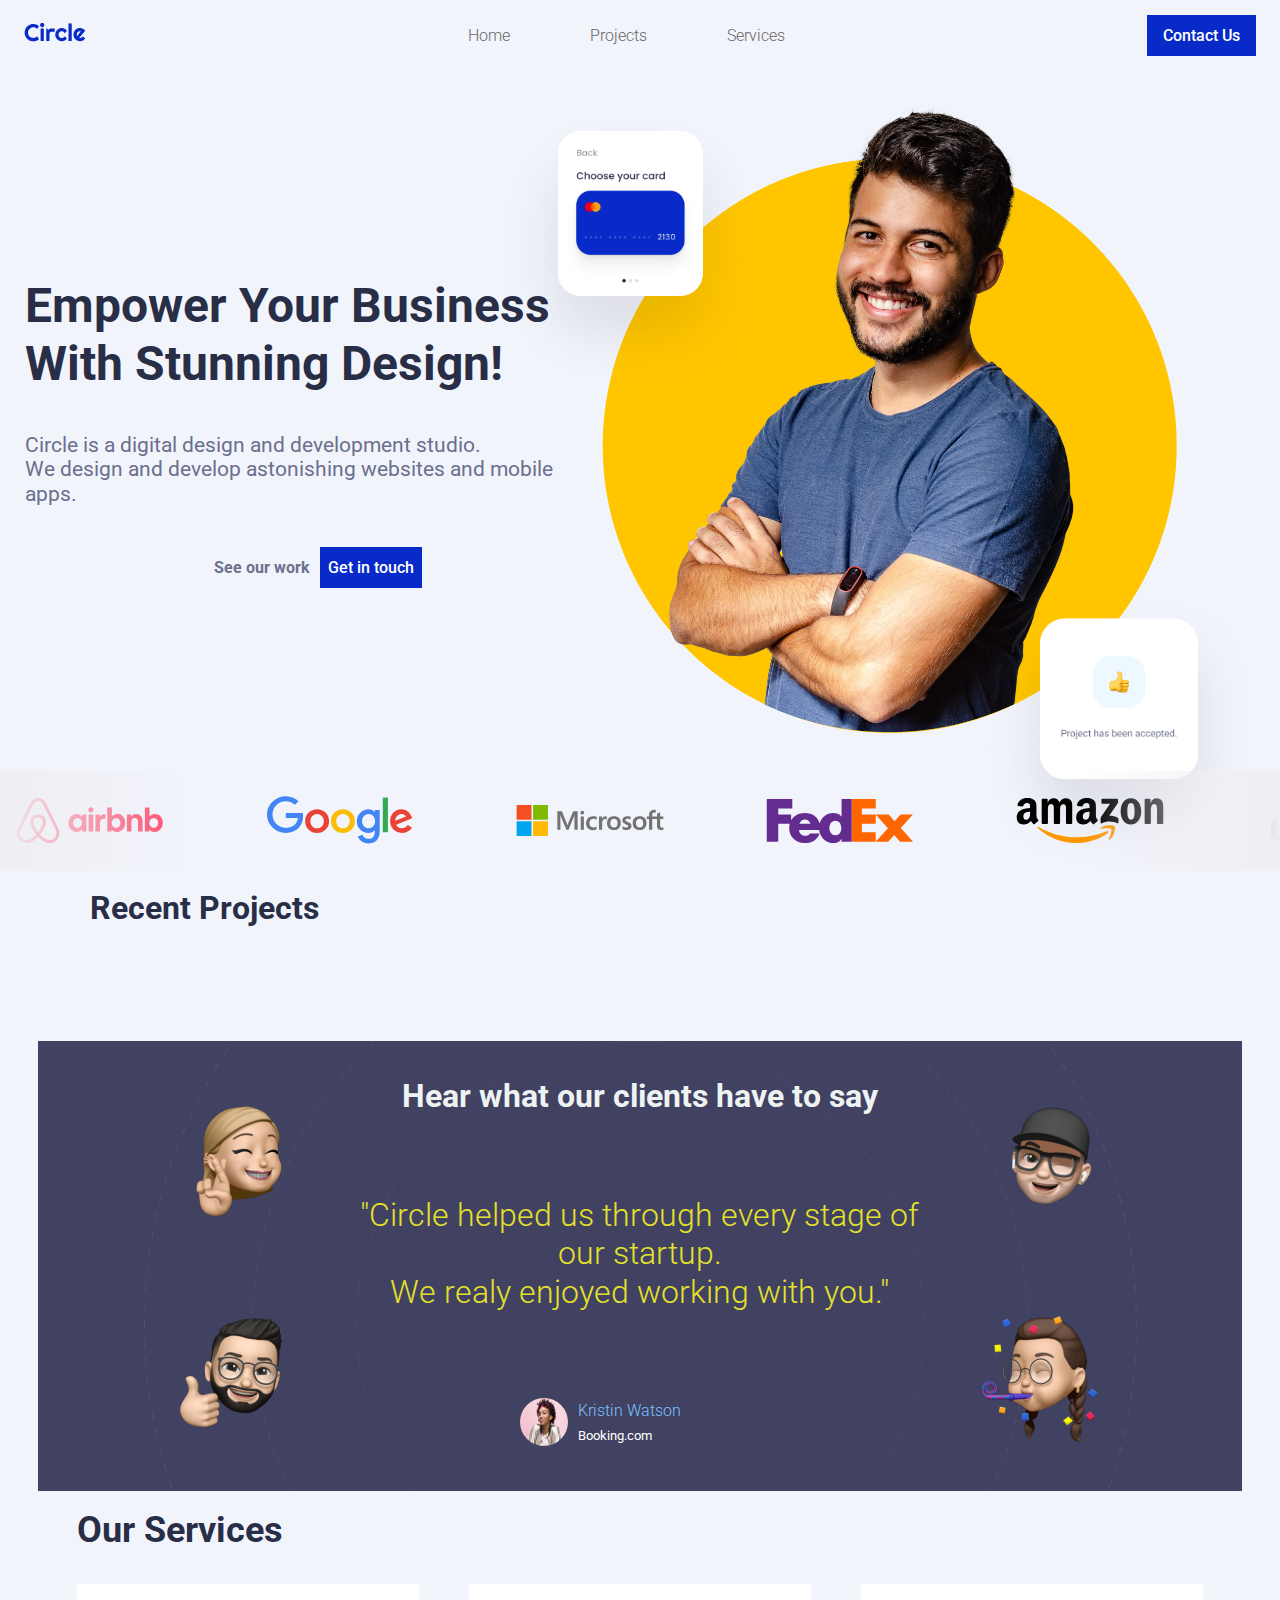
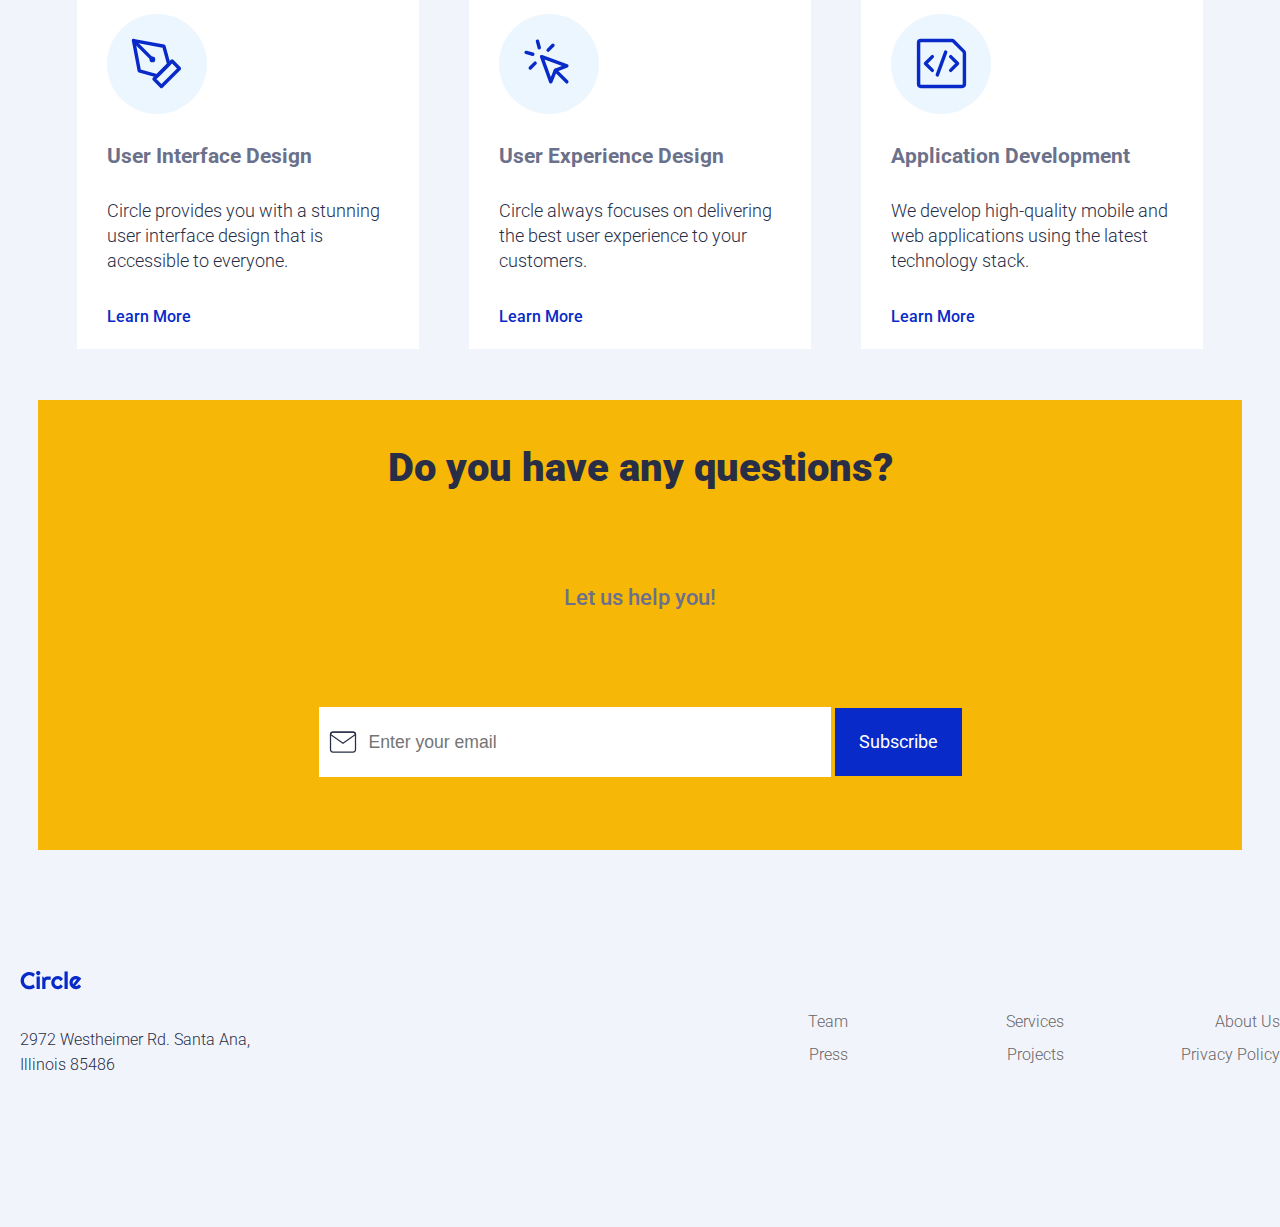
<file: index.html>
<!DOCTYPE html>
<html lang="en">
  <head>
    <meta charset="UTF-8" />
    <meta http-equiv="X-UA-Compatible" content="IE=edge" />
    <meta name="viewport" content="width=device-width, initial-scale=1.0" />
    <title>Circle Agency</title>
    <link rel="stylesheet" href="resources/styles/style.css" />
 
  </head>
  <body>

   <!-- navigation section -->
   <section id="navbar">
    <nav class = "navbar">
      <div class = "circle-logo">
        <img src="./resources/images/logos/circle.svg" alt="Circle Agency Logo">
        <a href="index.html"></a>
      </div>
    <!-- divs for all the links -->
      <div class="all-the-links">
         <ul class="barmenu">
            <li>
              <a class ="nav-link" href="/index.html">Home</a>
            </li>
            <li>
              <a  class ="nav-link" href="/project.html">Projects</a>
            </li>
            <li>
              <a  class ="nav-link" href="#services">Services</a>
            </li>
          </ul>
          <div class ="hamburger">
            <span class ="bar"></span>
            <span class ="bar"></span>
            <span class ="bar"></span>
          </div> 
      </div>
  <!-- div for the contact button -->
      <div id="bluecontactusbutton" class="blue-button">
        <a href="/contact-us.html" class ="blue-button">Contact Us</a>
      </div>
    </nav>
  </section>

<!-- div for all sections except navbar will be used for special effects/functions that affect the whole page -->
<div>

  
<!-- hero section -->
<section id="hero">
  <div class="text">
    <h1>Empower Your Business With Stunning Design!</h1>
    <p>Circle is a digital design and development studio.<br>We design and develop astonishing websites and mobile apps.</p>
    <div class="hero-buttons">
      <a class="seeOurWork" href="#">See our work</a>
      <a class="blue-button" href="/contact-us.html">Get in touch</a>
    </div>
  </div>
  <div id="hero-images">
    <img id="man-pic" src="../resources/images/hero-section/hero-image.png" alt="man pic">
    <img id="credit-card" src="../resources/images/hero-section/card-1.png" alt="credit card">
    <img id="thumbs-up" src="../resources/images/hero-section/card-2.png" alt="tumbs up">
  
  </div>
</section>

<!-- brands section -->
<section id="brands" class="slider" >
  <div class="brands-container slide-track-1">
    <div class="slide">
    <a href="https://www.airbnb.com" target="_blank" class="brand-one"><img  src="/resources/images/logos/airbnb-logo.svg" alt="logo airbnb" class="brand-image"  loading="lazy"></a></div>
  <div class="slide">
    <a href="https://www.google.com" target="_blank"><img  src="/resources/images/logos/google-logo.svg" alt="logo de google" class="brand-image"  loading="lazy"></a></div>

    <div class="slide">
    <a href="https://www.microsoft.com" target="_blank"><img  src="/resources/images/logos/microsoft-logo.svg" alt="logo de microsoft" class="brand-image"   loading="lazy"></a></div>

    <div class="slide">
    <a href="https://www.fedex.com" target="_blank"><img  src="/resources/images/logos/fedex-logo.svg" alt="logo de fedex" class="brand-image" loading="lazy"></a></div>

    <div class="slide">
    <a href="https://www.amazon.com" target="_blank" ><img src="/resources/images/logos/amazon-logo.svg" alt="logo de amazon" class="brand-image" loading="lazy"></a></div>

    <div class="slide">
    <a href="https://www.nike.com" target="_blank" ><img  src="/resources/images/logos/Logo_NIKE.svg" alt="logo de nike" class="brand-image"  loading="lazy"></a></div>
  </div>
  <div class="brands-container slide-track-2">
    <div class="slide">
    <a href="https://www.airbnb.com" target="_blank" class="brand-one"><img  src="/resources/images/logos/airbnb-logo.svg" alt="logo airbnb" class="brand-image" loading="lazy"></a></div>
  <div class="slide">
    <a href="https://www.google.com" target="_blank"><img  src="/resources/images/logos/google-logo.svg" alt="logo de google" class="brand-image"  loading="lazy"></a></div>

    <div class="slide">
    <a href="https://www.microsoft.com" target="_blank"><img  src="/resources/images/logos/microsoft-logo.svg" alt="logo de microsoft" class="brand-image"  loading="lazy"></a></div>

    <div class="slide">
    <a href="https://www.fedex.com" target="_blank"><img  src="/resources/images/logos/fedex-logo.svg" alt="logo de fedex" class="brand-image"w loading="lazy"></a></div>

    <div class="slide">
    <a href="https://www.amazon.com" target="_blank" ><img src="/resources/images/logos/amazon-logo.svg" alt="logo de amazon" class="brand-image"  loading="lazy"></a></div>

    <div class="slide">
    <a href="https://www.nike.com" target="_blank" ><img  src="/resources/images/logos/Logo_NIKE.svg" alt="logo de nike" class="brand-image"  loading="lazy"></a></div>
  </div> 
 

  
</section>

<!-- projects section -->
<section id = "projects"> 
  <!-- title div -->
<div class = "recent-projects">
  <h2>Recent Projects</h2>
</div>
<!-- container for project divs -->
<div class = "container-project"></div>
</div> <!-- closing container for project divs -->
</section>
<!-- this is the review section -->
<section id="reviews">
  <h2>Hear what our clients have to say</h2>
  <p>"Circle helped us through every stage of our startup.<br>We realy enjoyed working with you."</p>
  <div class="kristinWatson">
    <img src="../resources/images/testimonial-section/profile.png" alt="Kristin Watson">
    <div class="kristinWatsonTxt">
      <h4>Kristin Watson</h4>
      <h5>Booking.com</h5>
    </div>
  </div>
  <img class="memoji1" src="../resources/images/testimonial-section/memoji-1.png" alt="memoji1">
  <img class="memoji2" src="../resources/images/testimonial-section/memoji-2.png" alt="memoji2">
  <img class="memoji3" src="../resources/images/testimonial-section/memoji-3.png" alt="memoji3">
  <img class="memoji4" src="../resources/images/testimonial-section/memoji-4.png" alt="memoji4">
</section>
<!-- services section -->
<section id="services">
  <div class="servicesTitle">
  <h2>Our Services</h2>
  </div>
  <div class="services-content">
    
      <div class="services">
        <div id="servicesIcon1"></div>
        <h3>User Interface Design</h3>
        <p>Circle provides you with a stunning user interface design that is accessible to everyone.</p>
        <a href="#">Learn More</a>
      </div>
      <div class="services">
        <div id="servicesIcon2"></div>
        <h3>User Experience Design</h3>
        <p>Circle always focuses on delivering the best user experience to your customers.</p>
        <a href="#">Learn More</a>
      </div>
      <div class="services">
        <div id="servicesIcon3"></div>
        <h3>Application Development</h3>
        <p>We develop high-quality mobile and web applications using the latest technology stack.</p>
        <a href="#">Learn More</a>
      </div>
  </div>
</section>
<!-- section questions -->
<section id="questions">
  <div class="title-subscribe"><h2>Do you have any questions?</h2></div>
  <p>Let us help you!</p>
  <div class="email-subscribe">
    <input id="email-input" type="text" placeholder="Enter your email">
    <a id="email-sub-btn" href="#">Subscribe</a>
  </div>
</section>
<!-- footer -->

<footer>
  <div class="footer-container">
    <div class="footer-logo">
      <div class="footer-image-logo">
        <img src="./resources/images/logos/circle.svg" alt="Circle Agency Logo">
      </div>
      <div class="address">
        <p>2972 Westheimer Rd. Santa Ana, Illinois 85486</p>
      </div>
  </div>
  <div class="footer-links">
    <a href="#">Team</a>
    <a href="#">Services</a>
    <a href="#">About Us</a>
    <a href="#">Press</a>
    <a href="#">Projects</a>
    <a href="#">Privacy Policy</a>
  </div>
</div>
</footer>




<!-- <footer>
  <div class="footer-logo">
      <div class="footer-image-logo">
        <img src="./resources/images/logos/circle.svg" alt="Circle Agency Logo">
      </div>
      <div class="address">
        <p>2972 Westheimer Rd. Santa Ana,<br>Illinois 85486</p>
      </div>
  </div>
  <div class="footer-links">
    <a href="#"><div>Team</div></a>
    <a href="#"><div>Services</div></a>
    <a href="#"><div>About Us</div></a>
    <a href="#"><div>Press</div></a>
    <a href="#"><div>Projects</div></a>
    <a href="#"><div>Privacy Policy</div></a>
  </div>
</footer> -->
 </div> <!--closing div for all sections except navbar  -->
  </body>
  
<!-- javaScript sources -->
  <script src="./resources/js/index.js"></script>
</html>
</file>
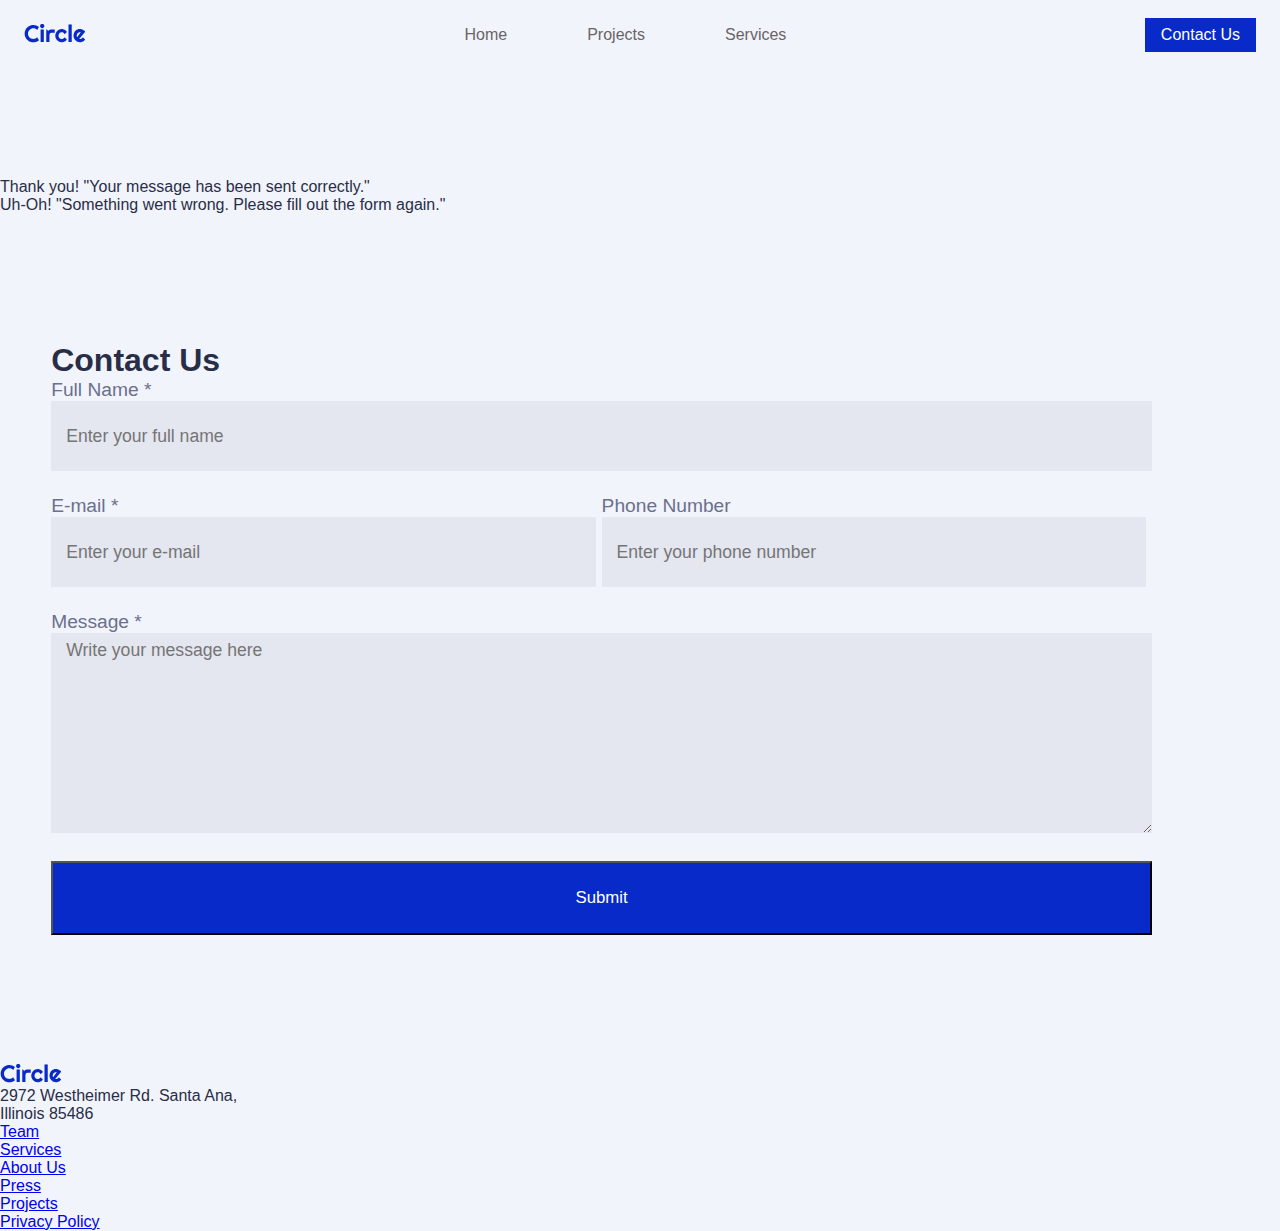
<file: contact-Us-Test.html>
<!DOCTYPE html>
<html lang="en">
<head>
    <meta charset="UTF-8">
    <meta http-equiv="X-UA-Compatible" content="IE=edge">
    <meta name="viewport" content="width=device-width, initial-scale=1.0">
    <title>Document</title>
    <link rel="stylesheet" href="/contactUSCSSTEST.css" />
</head>
    <body>


      <!-- testing burger -->
      <section id="navbar">
        <nav class = "navbar">
          <div class = "circle-logo">
            <img src="./resources/images/logos/circle.svg" alt="Circle Agency Logo">
            <a href="index.html"></a>
          </div>
        <!-- divs for all the links -->
          <div class="all-the-links">
             <ul class="barmenu">
                <li>
                  <a class ="nav-link" href="/index.html">Home</a>
                </li>
                <li>
                  <a  class ="nav-link" href="project.html">Projects</a>
                </li>
                <li>
                  <a  class ="nav-link" href="/contact-us.html">Services</a>
                </li>
              </ul>
              <div class ="hamburger">
                <span class ="bar"></span>
                <span class ="bar"></span>
                <span class ="bar"></span>
              </div> 
          </div>
      <!-- div for the contact button -->
          <div id="bluecontactusbutton" class="blue-button">
            <a href="/contact-us.html" class ="blue-button">Contact Us</a>
          </div>
        </nav>
      </section>




          <br>
<br><br><br><br><br>
          <div class="alertMessage">
            <span class="submitButton" onclick="this.parentElement.style.display='none';"></span>
            <b>Thank you!</b>
            "Your message has been sent correctly."
          </div>
          <div class="errorMessage">
            <span class="submitButton" onclick="this.parentElement.style.display='none';"></span>
            <b>Uh-Oh!</b>
            "Something went wrong. Please fill out the form again."
          </div>





 <!-- formulrio -->


    <section id="formulario">
            <div class="formularioTitle">
                <h1>Contact Us</h1>
                <!-- <div id="formularioContacto" class="formularioTable"> -->
                    <form id="formularioContent" action="">
                        <div class="name">    
                             <label for="name">Full Name *</label>
                            <input id="name" type="text" placeholder="Enter your full name" required>
                        </div>
                        <div class = "email-phone">
                            <div class="email">
                                <label for="email">E-mail *</label>
                                <input id="email" type="email" placeholder="Enter your e-mail" required>
                            </div>

                            <div class="phone">
                                <label for="phone">Phone Number</label>
                                <input id="phone" type="tel" placeholder="Enter your phone number">
                            </div>
                        </div>
                        <div class="message">
                            <label for="message">Message *</label>
                            <textarea placeholder="Write your message here" maxlength="2000" id="message" required></textarea>
                        </div>

                        <div><button class="submit" type="submit">Submit</button></div>
                    </form>
                <!-- </div> -->
            </div>
      </section>
    <footer>
            <div class="footer-logo">
                <div class="footer-image-logo">
                  <img src="./resources/images/logos/circle.svg" alt="Circle Agency Logo">
                </div>
                <div class="address">
                  <p>2972 Westheimer Rd. Santa Ana,<br>Illinois 85486</p>
                </div>
            </div>
          <div class="footer-links">
            <a href="#"><div>Team</div></a>
            <a href="#"><div>Services</div></a>
            <a href="#"><div>About Us</div></a>
            <a href="#"><div>Press</div></a>
            <a href="#"><div>Projects</div></a>
            <a href="#"><div>Privacy Policy</div></a>
          </div>
        </footer>
    </body>
    <script src="./testing.js"></script>
</html>
</file>
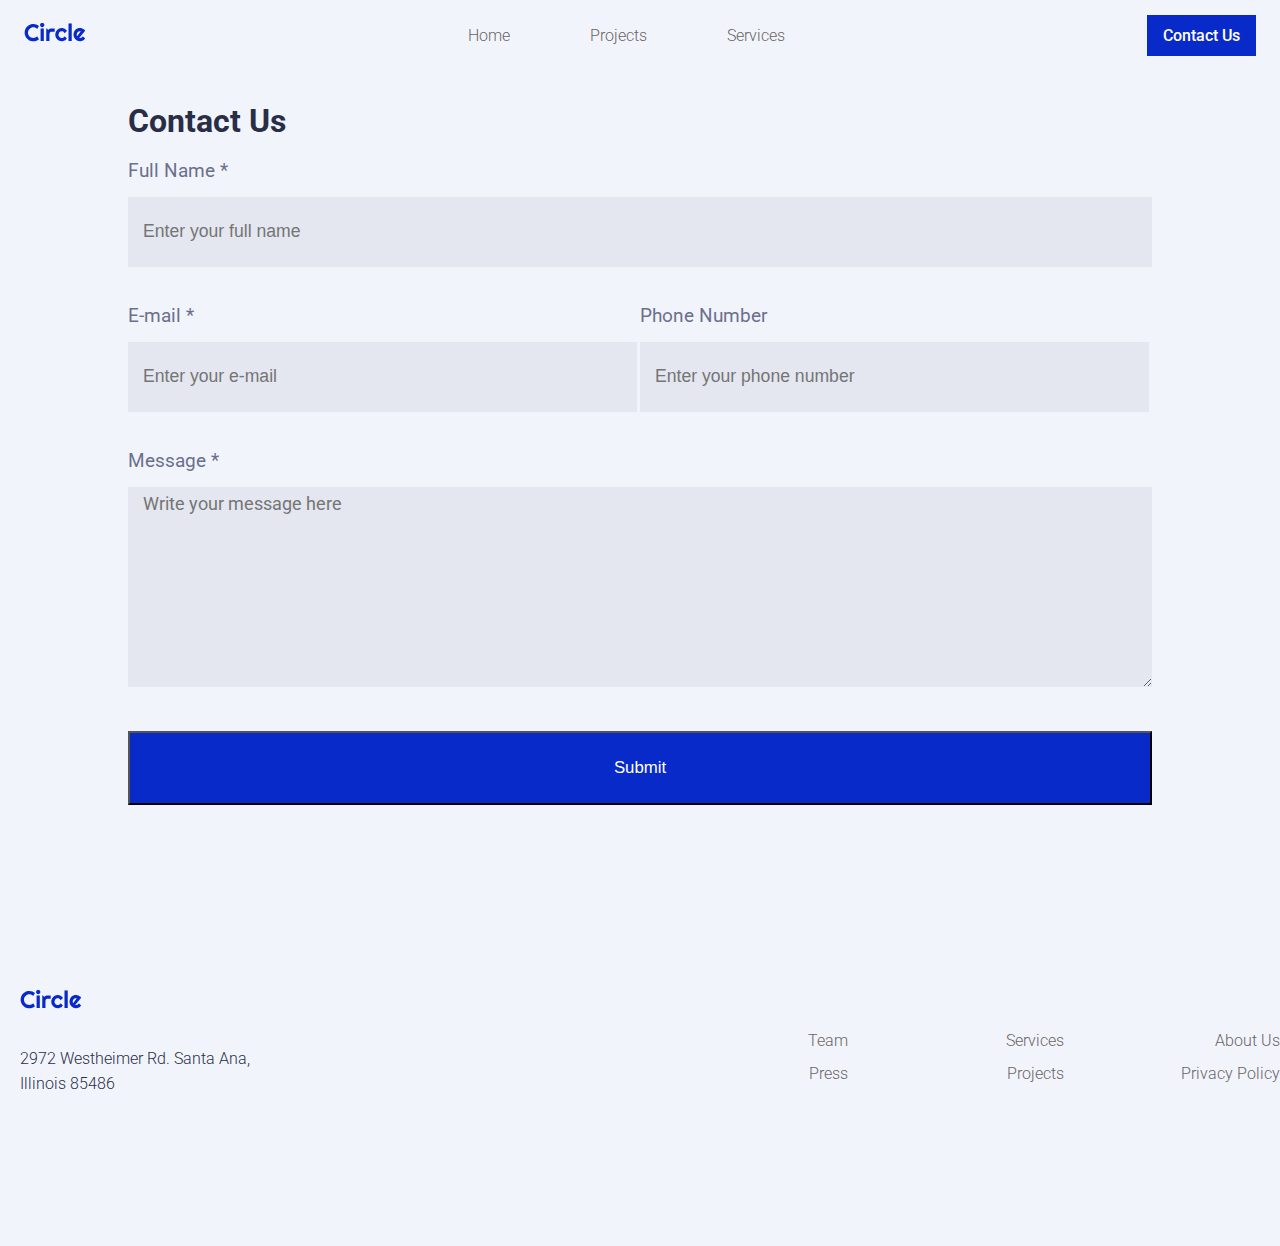
<file: contact-us.html>
<!DOCTYPE html>
<html lang="en">
<head>
    <meta charset="UTF-8">
    <meta http-equiv="X-UA-Compatible" content="IE=edge">
    <meta name="viewport" content="width=device-width, initial-scale=1.0">
    <title>Circle Agency</title>
    <link rel="stylesheet" href="resources/styles/style.css" />
</head>
<body>
  <section id="navbar">
    <nav class = "navbar">
      <div class = "circle-logo">
        <img src="./resources/images/logos/circle.svg" alt="Circle Agency Logo">
        <a href="index.html"></a>
      </div>
    <!-- divs for all the links -->
      <div class="all-the-links">
         <ul class="barmenu">
            <li>
              <a class ="nav-link" href="/index.html">Home</a>
            </li>
            <li>
              <a  class ="nav-link" href="/project.html">Projects</a>
            </li>
            <li>
              <a  class ="nav-link" href="/index.html#services">Services</a>
            </li>
          </ul>
          <div class ="hamburger">
            <span class ="bar"></span>
            <span class ="bar"></span>
            <span class ="bar"></span>
          </div> 
      </div>
  <!-- div for the contact button -->
      <div id="bluecontactusbutton" class="blue-button">
        <a href="/contact-us.html" class ="blue-button">Contact Us</a>
      </div>
    </nav>
  </section>

      <div class="alertMessage">
        <span class="submitButton" onclick="this.parentElement.style.display='none';"></span>
        <b>Thank you!</b>
        "Your message has been sent correctly."
      </div>
      <div class="errorMessage">
        <span class="submitButton" onclick="this.parentElement.style.display='none';"></span>
        <b>Uh-Oh!</b>
        "Something went wrong. Please fill out the form again."
      </div>

      <!-- formulario -->

    <section id="formulario">
      <div class="formularioTitle">
          <h1>Contact Us</h1>
              <form id="formularioContent" action="">
                  <div class="name">    
                       <label for="name">Full Name *</label>
                      <input id="name" type="text" placeholder="Enter your full name" required>
                  </div>
                  <div class = "email-phone">
                      <div class="email">
                          <label for="email">E-mail *</label>
                          <input id="email" type="email" placeholder="Enter your e-mail" required>
                      </div>

                      <div class="phone">
                          <label for="phone">Phone Number</label>
                          <input id="phone" type="tel" placeholder="Enter your phone number">
                      </div>
                  </div>
                  <div class="message">
                      <label for="message">Message *</label>
                      <textarea placeholder="Write your message here" maxlength="2000" id="message" required></textarea>
                  </div>

                  <div><button class="submit" type="submit">Submit</button></div>
                </form>
      </div>
</section>

<footer>
  <footer>
    <div class="footer-container">
      <div class="footer-logo">
        <div class="footer-image-logo">
          <img src="./resources/images/logos/circle.svg" alt="Circle Agency Logo">
        </div>
        <div class="address">
          <p>2972 Westheimer Rd. Santa Ana, Illinois 85486</p>
        </div>
    </div>
    <div class="footer-links">
      <a href="#">Team</a>
      <a href="#">Services</a>
      <a href="#">About Us</a>
      <a href="#">Press</a>
      <a href="#">Projects</a>
      <a href="#">Privacy Policy</a>
    </div>
  </div>
  </footer> 
</body>
<script src="./resources/js/contact.js"></script>

</html>
</file>
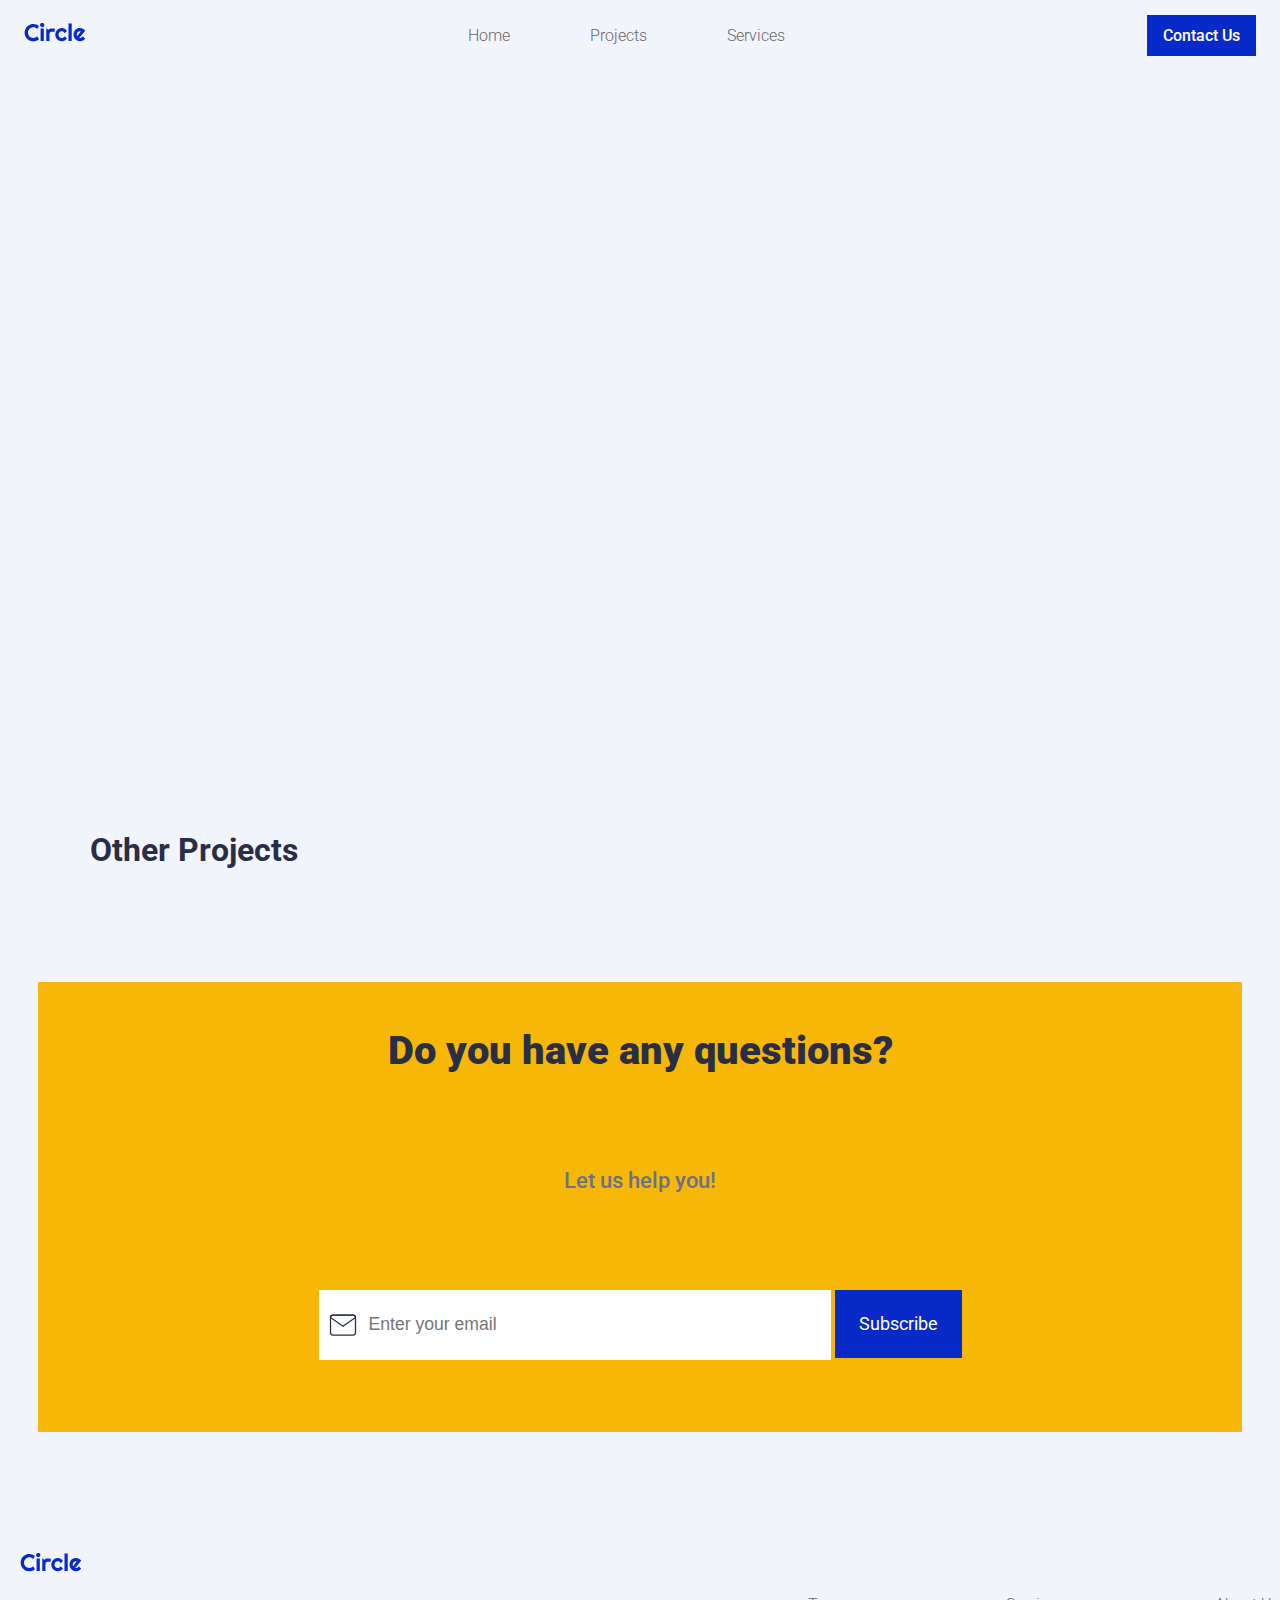
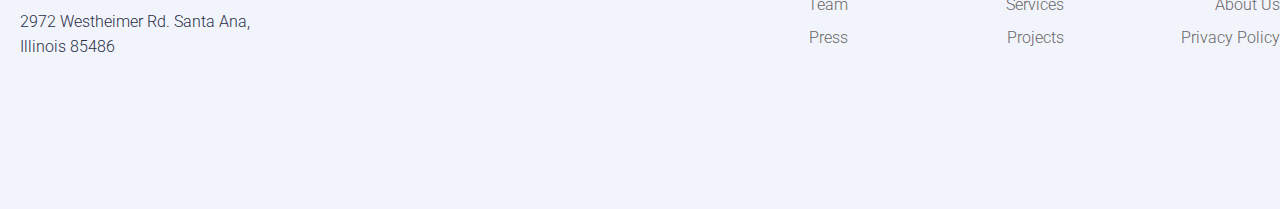
<file: project.html>
<!DOCTYPE html>
<html lang="en">
<head>
    <meta charset="UTF-8">
    <meta http-equiv="X-UA-Compatible" content="IE=edge">
    <meta name="viewport" content="width=device-width, initial-scale=1.0">
    <title>Circle Agency</title>
    <link rel="stylesheet" href="resources/styles/style.css" />
</head>
<body>
  <section id="navbar">
    <nav class = "navbar">
      <div class = "circle-logo">
        <img src="./resources/images/logos/circle.svg" alt="Circle Agency Logo">
        <a href="index.html"></a>
      </div>
    <!-- divs for all the links -->
      <div class="all-the-links">
         <ul class="barmenu">
            <li>
              <a class ="nav-link" href="./index.html">Home</a>
            </li>
            <li>
              <a  class ="nav-link" href="/project.html">Projects</a>
            </li>
            <li>
              <a  class ="nav-link" href="/index.html#services">Services</a>
            </li>
          </ul>
          <div class ="hamburger">
            <span class ="bar"></span>
            <span class ="bar"></span>
            <span class ="bar"></span>
          </div> 
      </div>
  <!-- div for the contact button -->
      <div id="bluecontactusbutton" class="blue-button">
        <a href="/contact-us.html" class ="blue-button">Contact Us</a>
      </div>
    </nav>
  </section>

<!-- section hero of projects -->
<br><br><br><br>

<section id="hero-of-projects">
<div class ="hero-project-container"></div> <!-- div to insert here the hero project with js -->
</section>

<!-- projects section -->
<section id = "projects"> 
    <!-- title div -->
  <div class = "recent-projects">
    <h2>Other Projects</h2>
  </div>
  <!-- container for project divs -->
  <div class = "container-project"></div>
  </div> <!-- closing container for project divs -->
  </section>


<!-- section questions -->
<section id="questions">
    <div class="title-subscribe"><h2>Do you have any questions?</h2></div>
    <p>Let us help you!</p>
    <div class="email-subscribe">
      <input id="email-input" type="text" placeholder="Enter your email">
      <a id="email-sub-btn" href="#">Subscribe</a>
    </div>
  </section>

  <!-- footer -->
  <footer>
    <div class="footer-container">
      <div class="footer-logo">
        <div class="footer-image-logo">
          <img src="./resources/images/logos/circle.svg" alt="Circle Agency Logo">
        </div>
        <div class="address">
          <p>2972 Westheimer Rd. Santa Ana, Illinois 85486</p>
        </div>
    </div>
    <div class="footer-links">
      <a href="#">Team</a>
      <a href="#">Services</a>
      <a href="#">About Us</a>
      <a href="#">Press</a>
      <a href="#">Projects</a>
      <a href="#">Privacy Policy</a>
    </div>
  </div>
  </footer>
   </div> <!--closing div for all sections except navbar  -->  
</body>
<!-- javaScript sources -->
<script src="./resources/js/project.js"></script>
</html>
</file>
<file: resources/styles/style.css>
@import url("https://fonts.googleapis.com/css2?family=Roboto:wght@300;400;500;900&display=swap");

:root {
  --primary: #072ac8;
  --primaryLight: #43D2FF;
  --whiteish: #edf3f3;
  --White: #ffffff;
  --Dark: #2b2727;
  --Gray:  #686565;
  --darkGrayBlue:#28294be0;
}

* {
  margin: 0;
  padding: 0;
  box-sizing: border-box;
}

body {
  font-family: "Roboto", sans-serif;
  background-color: #edf3f3;
  color: #2b2727;
  font-size: 16px;
  line-height: 25px;
  font-style: normal;
  font-weight: 300;
}




/* ------------------------------------------------------------------------ */
/* ------------------------------ INDEX html ------------------------------ */
/* ------------------------------------------------------------------------ */

/* ------------------------------ Splash page ------------------------------ */

/* Your CSS code goes here */

/* ------ CIRCULAR ANIMATION ------ */

/* Your CSS code goes here */

/* ------------------------------ Navbar ------------------------------ */

  /* Navigation bar container */
  nav {
    display: flex;
    justify-content: space-between;
    align-items: center;
    background-color: #edf3f300;
    color: #686565;
    padding: 0 24px;
    width: 100vw;
    min-height: 70px;
  }
  
  .all-the-links li{
    list-style: none;
  }
  /* Navigation links */
  nav a {
    color: #686565;
    text-decoration: none;
    padding: 0px 10px;
    text-decoration: none;
    transition: 0.7s ease;
  }
  
  /* Hover effect for links */
  nav a:hover {
    color: #43D2FF;
    cursor: pointer;
  }
  .barmenu{
    display: flex;
    justify-content: space-between;
    align-items: center;
    gap:60px;
    z-index: 1;
  }
  
  /* blue buttons*/
  .blue-button {
    background-color: #072ac8;
    color: #ffffff;
    font-weight: 500;
    font-size: 1rem;
    padding: .5rem;
    text-decoration: none;
  }
  .blue-button:hover{
    background-color: #2b2727;
    color:  #ffffff;
  }




/* ------------------------------ Header ------------------------------ */

/* Your CSS code goes here */

#hero{
  width: 90vw;
  display: flex;
  justify-content: space-between;
  align-items: center;
  margin: 25px 25px 25px 25px;
}

#hero > div {
  width: 50%;
}

.text h1{
  font-size: 3rem;
  color: #292e47;
  font-style: normal;
  margin: 25px 0 40px 0;
  line-height: 120%;
 
}

.text p{
  font-size: 1.3rem;
  color: #6b708d;
  font-weight: 400;
  line-height: 120%;
  margin: 25px 0 40px 0;
}

.seeOurWork{
  color: #6b708d;
  text-decoration: none;
  padding: 0px 10px;
  text-decoration: none;
  font-weight: bold;
}
.hero-buttons{
  width: 100%;
  display: flex;
  flex-direction: row;
  justify-content: center;
  align-items: center;
  margin: 0;
  padding: 0;
}

#hero-images{
  position: relative;
}
#man-pic{
width: 100%;
}

#credit-card{
  position: absolute;
  left: -20%;
  top: 0%;
  right: auto;
  bottom: auto;
  max-width: 50%;
}

#thumbs-up{
  position: absolute;
  left: auto;
  top: auto;
  right: -15%;
  bottom: -20%;
  max-width: 50%;
  z-index: 2;
}
/* ------------------------------ Partners ------------------------------ */
.slider {
  background: #edf3f300;
  height: 75pt;
  margin: 0 auto;
  overflow: hidden;
  position: relative;
  cursor: default;
  user-select: none;
  touch-action: none;
}

.slider:before {
  left: 0;
  top: 0;
}
.slider:after,
.slider:before {
  background: linear-gradient(
      to right,
      #efeef2 0%,
      hsla(0, 0%, 100%, 0) 100%
  );
  content: "";
  height: 75pt;
  position: absolute;
  width: 200px;
  z-index: 2;
}
.slider:after {
  right: 0;
  top: 0;
  transform: rotateZ(180deg);
}
.slider:after,
.slider:before {
  background: linear-gradient(
      to right,
      #efeef2 0%,
      hsla(0, 0%, 100%, 0) 100%
  );
  content: "";
  height: 75pt;
  position: absolute;
  width: 200px;
  z-index: 2;
}

.slider .slide-track-1 {
  animation: scroll-l 20s linear infinite;
  display: flex;
  width: 3500px;
}
.slider .slide-track-2 {
  animation: scroll-r 20s linear infinite;
  display: flex;
  width: 3500px;
}

.slider .slide {
  height: 75pt;
  width: 250px;
  display: flex;
  align-items: center;
  text-align: center;
}
.slider .slide img {
  width: 180px;
  padding: 1pc;
  vertical-align: middle;
  margin: 0 auto;
  display: inline-block;
  max-width: 100%;
  height: auto;
}
@keyframes scroll-l {
  0% {
      transform: translateX(0);
  }
  100% {
      transform: translateX(calc(-250px * 6));
  }
}
@keyframes scroll-r {
  100% {
      transform: translateX(0);
  }
  0% {
      transform: translateX(calc(-250px * 6));
  }
}


/* ------------------------------ Recent projects ------------------------------ */
.hero-project-container{
  background-size: cover;
  background-repeat: no-repeat;
  height: 40vw;
  margin: 10vw 3vw 1vw 3vw;
  max-width: 100%;
  text-align: center;
  display: flex;
  flex-direction: column;
  justify-content: center;
  align-items: baseline;

}
.subtitle-container h3{
margin: 0 0 0 0;
font-size:12px;
}

.recent-projects{
  margin: 1vw 5vw 1vw 5vw;
  padding: 1vw 1vw 1vw 1vw;
  width:90vw;

}

.recent-projects h2{
  font-size: 2rem;
  margin: 0vw 0vw 0vw 1vw;
  color: #292e47;
}

.container-project {
  display: grid;
  grid-template-columns: repeat(3, 1fr);
  grid-template-rows: 1fr;
  grid-column-gap: 0.15vw;
  grid-row-gap: 0.15vw;
  justify-content: space-evenly;
  align-content: space-evenly;
  align-items: stretch;
  justify-items: center;
  width:90vw;
  margin-left: 4vw;
  padding: 3vw 1vw 3vw 1vw;
  max-height: fit-content;
}

.project {
  background-color: white;
  padding-bottom: 20px;
  width: 25vw;
}

.project img {
  width: 100%;
  height: 250px;
}

.project h3 {
  font-size: 1rem;
  margin: 27px;
  font-weight: bold;
}

.project p {
  font-size: .9rem;
  margin: 0 27px 27px 27px;
}

.project a {
  text-decoration: none;
  font-weight: 500;
  color: #072ac8;
  margin: 0 27px 27px 27px;
}

/* ------------------------------ Client reviews ------------------------------ */
#reviews {
  background-color: #28294be0;
  background-image: url("/resources/images/testimonial-section/orbit.png");
  background-size: cover;
  background-repeat: no-repeat;
  height: 450px;
  margin: 1vw 3vw 1vw 3vw;
  max-width: 100%;
  text-align: center;
  display: flex;
  flex-direction: column;
  justify-content: space-around;
  align-items: center;
  position: relative;
  z-index: -1;
}

#reviews h2 {
  color: #edf3f3;
  font-size: 2rem;
  z-index: 1;
}

#reviews p {
  width: 50%;
  color: #e4e12b;
  font-size: 2rem;
  line-height: 120%;
}

.kristinWatson {
  width: 20%;
  display: flex;
  /* justify-content: space-around; */
}

.kristinWatson img {
  width: 48px;
  height: 48px;
  border-radius: 100px;
  margin-right: 10px;
}

.kristinWatson h4 {
  color: #7cc2ff;
  font-weight: 300;
}

.kristinWatson h5 {
  color: white;
  font-weight: 400;
}

.kristinWatson div {
  display: flex;
  flex-direction: column;
  justify-content: center;
  align-items: flex-start;
}

.memoji1 {
  width: 150px;
  height: 150px;
  position: absolute;
  left: 10%;
  top: 10%;
  right: auto;
  bottom: auto;
}
.memoji2 {
  width: 150px;
  height: 150px;
  position: absolute;
  right: 10%;
  top: 10%;
  left: auto;
  bottom: auto;
}
.memoji3 {
  width: 150px;
  height: 150px;
  position: absolute;
  left: 10%;
  bottom: 10%;
  right: auto;
  top: auto;
}
.memoji4 {
  width: 150px;
  height: 150px;
  position: absolute;
  right: 10%;
  bottom: 10%;
  left: auto;
  top: auto;
}



/* ------------------------------ Services ------------------------------ */
#services {
  width: 95vw;
}

.services-content {
  display: grid;
  grid-template-columns: repeat(3, 1fr);
  grid-template-rows: 1fr;
  grid-column-gap: 50px;
  grid-row-gap: 2px;
  align-self: center center;
  justify-content: space-evenly;
  align-content: space-evenly;
  align-items: stretch;
  justify-items: center;
  width:90vw;
  margin-left: 5vw;
  padding: 3vw 1vw 3vw 1vw;
  max-height: fit-content;
  
}
.servicesTitle{
  margin: 2vw 0vw 0vw 6vw;
  line-height: 120%;
  font-size: 1.5rem;
  color: #292e47;
}
.services {
  background-color: #ffffff;
  padding-bottom: 20px;
}

#servicesIcon1 {
  background-image: url("/resources/images/services-section/icons/1.svg");
  background-color: #ecf6ff;
  background-size: 55%;
  background-position: center center;
  background-repeat: no-repeat;
  border-radius: 100px;
  margin: 30px 0 0 30px;
  width: 100px;
  height: 100px;
}

#servicesIcon2 {
  background-image: url("/resources/images/services-section/icons/2.svg");
  background-color: #ecf6ff;
  background-size: 55%;
  background-position: center center;
  background-repeat: no-repeat;
  border-radius: 100px;
  margin: 30px 0 0 30px;
  width: 100px;
  height: 100px;
}

#servicesIcon3 {
  background-image: url("/resources/images/services-section/icons/3.svg ");
  background-color: #ecf6ff;
  background-size: 55%;
  background-position: center center;
  background-repeat: no-repeat;
  border-radius: 100px;
  margin: 30px 0 0 30px;
  width: 100px;
  height: 100px;
}

.services h3 {
  font-size: 1.3rem;
  margin: 30px;
  font-weight: bold;
}

.services p {
  font-size: 1.1rem;
  margin: 0 30px 30px 30px;
}

.services a {
  text-decoration: none;
  font-weight: 500;
  color: #072ac8;
  margin: 0 30px 30px 30px;
}






/* ------------------------------ Questions form ------------------------------ */
#questions{
  background-color: #f7b707;
  display: flex;
  background-size: cover;
  background-repeat: no-repeat;
  height: 450px;
  margin: 1vw 3vw 1vw 3vw;
  max-width: 100vw;
  text-align: center;
  flex-direction: column;
  justify-content: space-around;
  align-items: center;
  position: relative;
  z-index: -1;
}
.title-subscribe h2{
font-size: 2.5rem;
color:#292e47;
font-weight: 900;
line-height: 100%;
}
#questions p {
  color: #6b708d;
  font-weight: 500;
  font-size: 1.4rem;
}

#email-input{
  border: 0;
  background: url(/resources/images/newsletter/icon/mail.svg) no-repeat scroll 10px 10px;
  background-position: 2% 50%;
  background-color: #ffffff;  
  height: 70px;
  font-weight: 400;
  font-size: 1.1rem;
  padding-left: 50px;
  width: 40vw;
}
 #email-sub-btn{
  background-color: #072ac8;
  color: #ffffff;
  font-weight: 400;
  font-size: 1.1rem;
  padding: 1.5rem;
  text-decoration: none;
  height: 100px;
 }  
/* ------------------------------ footer ------------------------------ */

/* ------------------------------------ Footer --------------------------------- */

.footer-logo { 
  margin-left: 20px;

}

.footer-container {
display: flex;
justify-content: space-between;
flex-direction: row;
align-items:center;
margin-top: 120px;
margin-bottom: 120px;
  }

  .address {
  text-align: left;
  margin-bottom: 30px;
  justify-content: space-between;
  width: 75%;
  }
  .footer-image-logo {
  text-align: left;
  margin-bottom: 30px;
  }

  .footer-links {
  display: grid;
  grid-template-columns: repeat(3, 1fr);
  grid-gap: 8px;
  margin-right: 0;
  align-items: right;
  justify-content: flex-end;
  text-align: center;
  width:50vw;
  justify-items: end;
  
  }

  .footer-links a{
    text-decoration: none;
    color:#686565;
  }
  .footer-links a:hover {
    color: #43D2FF;
    cursor: pointer;
  }

/* -------------------------------------------------------------------------- */
/* ------------------------------ PROJECT html ------------------------------ */
/* -------------------------------------------------------------------------- */

/* ------------------------------ Project hero ------------------------------ */
.hero-project-container {
  display: flex;
  background-size: cover;
  background-repeat: no-repeat;
  height: 450px;
  margin: 15vw 3vw 1vw 3vw;
  width: 100;
  text-align: left;
  align-items: stretch;
  position: relative;
  flex-direction: column;
  align-content: space-between;
  
}
.subtitle-container{
  position: relative;
  justify-content: space-between;
  width: 100%;
  margin: 1vw 3vw 1vw 0vw;
  
}

.subtitle-container h2, h3 {
  font-weight: 400;
  color: #6c718b;

  
}

.subtitle-container h3{
justify-content: right; 
margin-left: 85%;
}
.hero-project-container h1 {
  font-size: 2rem;
  color: #292e47;
  line-height: 140%;
}

.image-container img {
  
  object-fit: cover;
  width: 100%;
  height: 450px;
  margin-bottom: 40px;
  
  
}

.project-body-container p {
  font-size: 20px;
  line-height: 30px;
  font-weight: 400;
  margin-bottom: 20vw;
  width: 100%;
  line-height: 120%;
}
.recent-projects{
  margin: 75px 5px 65px 5px;
  margin: 1vw 5vw 1vw 5vw;
  padding: 1vw 1vw 1vw 1vw;
  width:90vw;

}

.recent-projects h2{
  font-size: 2rem;
  margin: 0vw 0vw 0vw 1vw;
  color: #292e47;
}

.container-project {
  display: grid;
  grid-template-columns: repeat(3, 1fr);
  grid-template-rows: 1fr;
  grid-column-gap: 30px;
  grid-row-gap: 5px;
  margin: 15px;
  grid-column-gap: 0.15vw;
  grid-row-gap: 0.15vw;
  justify-content: space-evenly;
  align-content: space-evenly;
  align-items: stretch;
  justify-items: center;
  width:90vw;
  margin-left: 4vw;
  padding: 3vw 1vw 3vw 1vw;
  max-height: fit-content;
}

.project {
  background-color: white;
  padding-bottom: 20px;
  width: 25vw;
}

.project img {
 width: 100%;
}

.project h3 {
  font-size: 1.3rem;
  font-size: 1rem;
  margin: 27px;
}

.project p {
  font-size: 1.1rem;
  font-size: .9rem;
  margin: 0 27px 27px 27px;
}

/* ----------------------------------------------------------------------------- */
/* ------------------------------ CONTACT-US html ------------------------------ */


* {
  margin: 0;
  padding: 0;
  box-sizing: border-box;
}

body {
  font-family: "Roboto", sans-serif;
  font-style: normal;
  font-weight: 300;
  background-color: #f2f4fc;
  color: #292e47;
  display: block;
  

}



.formularioTitle{
  display: flex;
  flex-direction: column;
  justify-content: space-around;
  padding: 1vw 5vw 5vw 5vw;
  margin: 1vw 5vw 5vw 5vw;
  line-height: 50px;
}
label {
  font-size: 1.2rem;
  font-weight: 400;
  color: #6B708D; 
  margin-bottom: 10px;
}
input {
  border: 0;
  background-color: #6b708d1a; 
  height: 70px;
  font-weight: 400;
  font-size: 1.1rem;
  padding-left: 15px;
  margin-bottom: 24px;
}

.name input {
  width: 100%;
  align-self: right;
}

.email input {
  width: 49%;
  align-self: left;
}
.phone input {
  width: 49%;
  align-self: right;
}
textarea {
  border: 0;
  background-color: rgba(107, 112, 141, 0.1);
  height: 200px;
  font-weight: 400;
  font-size: 1.1rem;
  font-family: "Roboto", sans-serif;
  padding-top: 7px;
  padding-left: 15px;
  margin-bottom: 24px;
}
.email-phone{
  width: 100%;
  display: flex;
  flex-direction: row;
  padding: auto;
  justify-content: flex-end;

}
.email-phone div{
width:50%;
}
.email-phone div input{
width:99.5%;
}

.phone input{
width: 100%;
}
.message textarea{
width: 100%;
}

.submit {
  background-color: #072AC8;
  color: white;
  font-weight: 500;
  font-size: 1.05rem;
  padding: 25px;
  text-decoration: none;
  width:100%
  
  
}
.submit:hover{
  cursor: pointer;
  background-color: #6B708D;
}


/* ----------------------------------------------------------------------------- */

/* ------------------------------ Form ------------------------------ */

/* Your CSS code goes here */

/* ----------------------------------------------------------------------------- */
/* ------------------------------ About html ------------------------------ */
/* ----------------------------------------------------------------------------- */

/* Your CSS code goes here */
/* ------------------------------ Hamburguer menu ------------------------------ */

/* burger */
#navbar ul{
  list-style-type: none;
}
  
  .hamburger{
    display: none;
    cursor: pointer;
  }

  .bar{
    display: block;
    width: 25px;
    height: 3px;
    margin:5px;
    -webkit-transition: all 0.3s ease-in-out;
    transition: all 0.3s ease-in-out;
    background-color: #292e47;
  }

/* --------------------------------------------------------------------------- */
/* ------------------------------ MEDIA QUERIES ------------------------------ */
/* --------------------------------------------------------------------------- */

/* ------------------------- Smaller than 766px (mobile) ------------------------- */
@media (max-width: 766px) {
  .hamburger{
    display: block;
    position:  right;
  }
  .hamburger.active .bar:nth-child(2){
    opacity: 0;
  }
  .hamburger.active .bar:nth-child(1){
    opacity: 0;
    transform: translateY(8px) rotate(45deg);
  }
  .hamburger.active .bar:nth-child(3){
    opacity: 0;
    transform: translateY(-8px) rotate(-45deg);
  
  }
  .barmenu{
    position:fixed; 
    left: -100%;
    top: 70px;
    gap:0;
    flex-direction: column;
    background-color: #edf3f300;
    width: 100%;
    text-align: center;
    transition: 0.3s;
  }
  .barmenu li{
    margin: 16px 0;
  }
  .barmenu.active{
    left: 0;
  }
#bluecontactusbutton{
display: none;
}

/* -------------- hero section ------------- */
#credit-card, #thumbs-up{
  display: none;
}
.text h1{
  font-size: 2rem;
}
.text{
  text-align: center;
}

/* --------------projects section------------- */
.subtitle-container h3{
margin: 0 0 0 70vw;
font-size: smaller;

}
.subtitle-container{
  line-height: 200%;
}

.container-project{
  display: grid;
  grid-template-columns: repeat(1, 1fr);
  grid-template-rows: repeat(3, 1fr);
  grid-column-gap: 44px;
  grid-row-gap:44px;
  margin: 0 44px 0 44px;
}
.recent-projects{
  margin-top: 80px;
}
.recent-projects h2{
  text-align: center;
  margin-top: 5vw;
}
.project{
  width: 65vw;
}

/* --------------review section------------- */
.memoji1, 
.memoji2, 
.memoji3, 
.memoji4{
  display: none;
}

#reviews{
  justify-content: center;
  height: 400px;
}
#reviews p{
  width: 95%;
  font-size: 1.5rem;
  margin: 50px 0 50px 0;
}
#reviews h2{
  font-weight: 500;
}
/* --------------services section------------- */
.services-content{
  display: grid;
  grid-template-columns: repeat(1, 1fr);
  grid-template-rows: repeat(3, 1fr);
  grid-column-gap: 45px;
  grid-row-gap:45px;
  margin: 0 100px 0 33px;
}
.servicesTitle h2{
  text-align: center;
  margin-top: 5vw;
}

/* --------------section questions------------- */
.email-subscribe{
  display: flex;
  flex-direction: column;
}
#email-sub-btn{
  height: 70px;
}
#questions h2{
  font-size:5vw;
}


/* --------------footer------------- */

.footer-links {
  width: 100%;
}
.address {
  width: 80%;
}

}


/* ------------------------------ Alert ------------------------------ */

.errorMessage {
  display: none;
  padding: 20px;
  background-color: #EA2121;
  color: white;
  position: fixed;
  left: 0;
  top: 0;
  width: 100%;
}
.alertMessage {
  display: none;
  padding: 20px;
  background-color: #25BC5C;
  color: white;
  position: fixed;
  left: 0;
  top: 0;
  width: 100%;
}
.submitButton {
  margin-left: 15px;
  color: white;
  font-weight: bold;
  float: right;
  font-size: 16px;
  line-height: 20px;
  cursor: pointer;
  transition: 0.3s;
}
.submitButton:hover {
  color: black;
}

/* ------------------------------ Sticky scroll bar ------------------------------ */

/* Your CSS code goes here */
</file>
<file: contactUSCSSTEST.css>
* {
    margin: 0;
    padding: 0;
    box-sizing: border-box;
}

body {
    font-family: "Roboto", sans-serif;
    font-style: normal;
    font-weight: 300;
    background-color: #f2f4fc;
    color: #292e47;
    display: block;
    

}



.formularioTitle{
    display: flex;
    flex-direction: column;
    justify-content: space-around;
    padding: 5vw 5vw 5vw 2vw;
    margin: 5vw 5vw 5vw 2vw;
}
label {
    font-size: 1.2rem;
    font-weight: 400;
    color: #6B708D; /*change color laters*/
    margin-bottom: 10px;
}
input {
    border: 0;
    background-color: rgba(107, 112, 141, 0.1);  /*change color laters*/
    height: 70px;
    font-weight: 400;
    font-size: 1.1rem;
    padding-left: 15px;
    margin-bottom: 24px;
}

.name input {
    width: 100%;
    align-self: right;
}

.email input {
    width: 49%;
    align-self: left;
}
.phone input {
    width: 49%;
    align-self: right;
}
textarea {
    border: 0;
    background-color: rgba(107, 112, 141, 0.1);
    height: 200px;
    font-weight: 400;
    font-size: 1.1rem;
    font-family: "Roboto", sans-serif;
    padding-top: 7px;
    padding-left: 15px;
    margin-bottom: 24px;
  }
  .email-phone{
    width: 100%;
    display: flex;
    flex-direction: row;
    padding: auto;
    justify-content: flex-end;

  }
.email-phone div{
  width:50%;
}
.email-phone div input{
width:99%;
}

.phone input{
  width: 100%;
}
.message textarea{
  width: 100%;
}

  .submit {
    background-color: #072AC8;
    color: white;
    font-weight: 500;
    font-size: 1.05rem;
    padding: 25px;
    text-decoration: none;
    width:100%
    
    
  }
  .submit:hover{
    cursor: pointer;
    background-color: #6B708D;
  }
  /* .email {
    display: flex;
    justify-content: space-between;
    position:absolute;
  }
  .phone {
    display: flex;
    justify-content: space-between;
    position:absolute;
    
  }
  .message {
    display: flex;
    justify-content: space-between;
    position:absolute;
  }
  .emailyphone div {
    width: 50%;
    position:absolute;
  }
  #formulario {
    padding: 0 14px 0 14px;
  }
  .formularioTitle h1 {
    padding-bottom: 70px;
    margin: 0;
    padding: 0;
    box-sizing: border-box;
  }
 
  }
  input {
    border: 0;
    background-color: rgba(107, 112, 141, 0.1);
    height: 70px;
    font-weight: 400;
    font-size: 1.1rem;
    padding-left: 15px;
    margin-bottom: 24px;
  }
  textarea {
    border: 0;
    background-color: rgba(107, 112, 141, 0.1);
    height: 200px;
    font-weight: 400;
    font-size: 1.1rem;
    font-family: "Roboto", sans-serif;
    padding-top: 7px;
    padding-left: 15px;
    margin-bottom: 24px;
  }
  .submit {
    background-color: #072AC8;
    color: white;
    font-weight: 500;
    font-size: 1.05rem;
    padding: 25px;
    text-decoration: none;
  }
   */
  /*nav css*/
  /* Navigation bar container */
nav {
  display: flex;
  justify-content: space-between;
  align-items: center;
  background-color: #edf3f300;
  color: #686565;
  padding: 0 24px;
  width: 100vw;
  min-height: 70px;
}

.all-the-links li{
  list-style: none;
}
/* Navigation links */
nav a {
  color: #686565;
  text-decoration: none;
  padding: 0px 10px;
  text-decoration: none;
  transition: 0.7s ease;
}

/* Hover effect for links */
nav a:hover {
  color: #3186f5;
  cursor: pointer;
}
.barmenu{
  display: flex;
  justify-content: space-between;
  align-items: center;
  gap:60px
}

/* blue buttons*/
.blue-button {
  background-color: #072ac8;
  color: #ffffff;
  font-weight: 450;
  font-size: 1rem;
  padding: .5rem;
  text-decoration: none;
}
.blue-button:hover{
  background-color: #2b2727;
  color:  #ffffff;
}

/* burger */
#navbar ul{
  list-style-type: none;
}
  /* testing hamburger*/
  
  .hamburger{
    display: none;
    cursor: pointer;
  }

  .bar{
    display: block;
    width: 25px;
    height: 3px;
    margin:5px;
    -webkit-transition: all 0.3s ease-in-out;
    transition: all 0.3s ease-in-out;
    background-color: #292e47;
  }
  
  
  @media(max-width:768px){
    .hamburger{
      display: block;
      position:  right;
    }
    .hamburger.active .bar:nth-child(2){
      opacity: 0;
    }
    .hamburger.active .bar:nth-child(1){
      opacity: 0;
      transform: translateY(8px) rotate(45deg);
    }
    .hamburger.active .bar:nth-child(3){
      opacity: 0;
      transform: translateY(-8px) rotate(-45deg);
    
    }
    .barmenu{
      position:fixed; /*not sure if this is needed check laters*/
      left: -100%;
      top: 70px;
      gap:0;
      flex-direction: column;
      background-color: #edf3f300;
      width: 100%;
      text-align: center;
      transition: 0.3s;
    }
    .barmenu li{
      margin: 16px 0;
    }
    .barmenu.active{
      left: 0;
    }
#bluecontactusbutton{
  display: none;
}
  }
</file>
